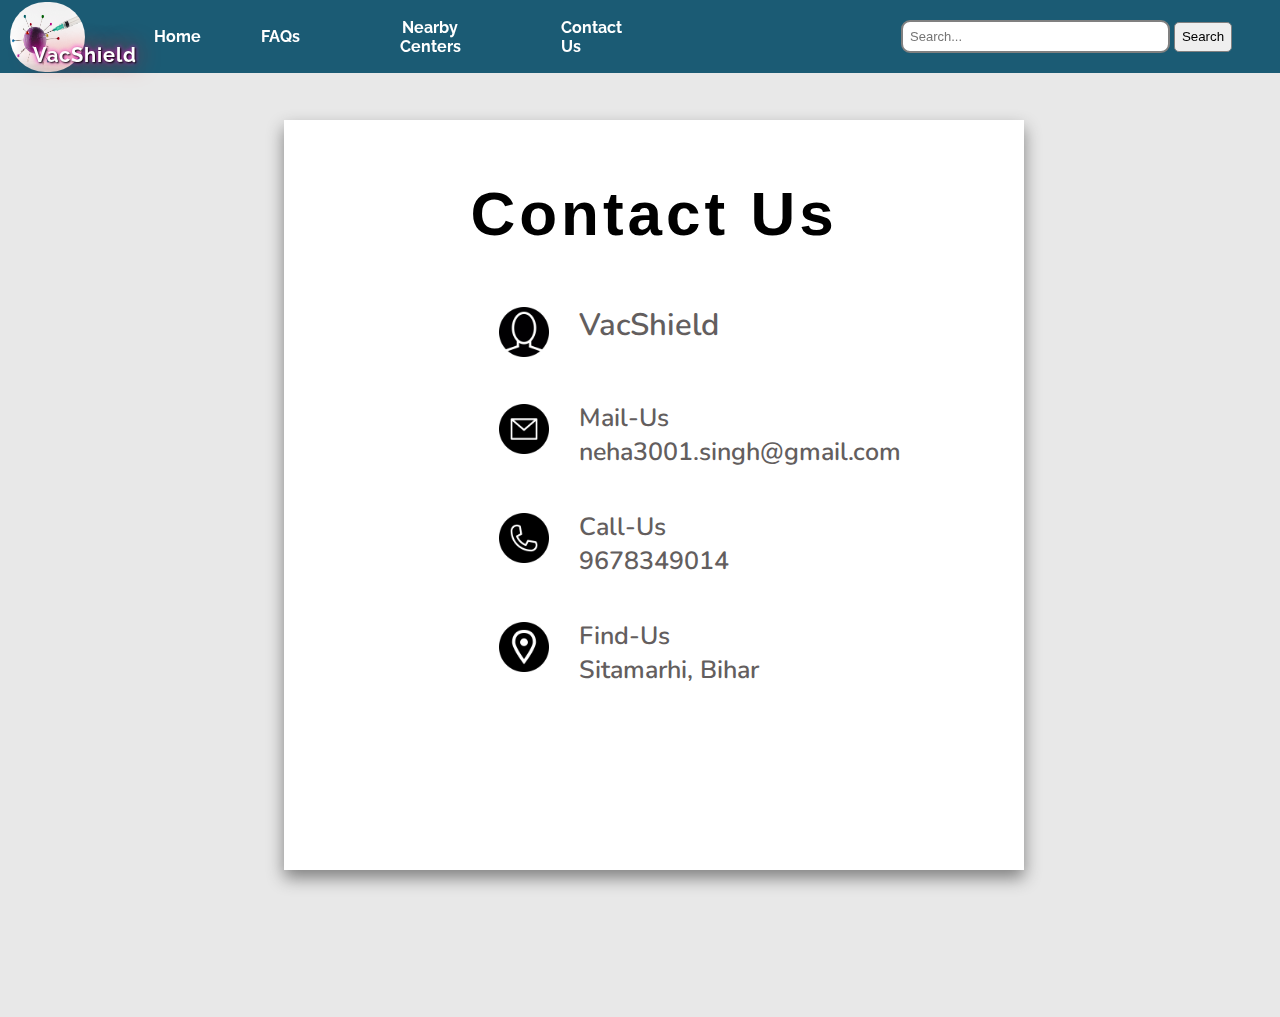
<file: contact_us.html>
<!DOCTYPE html>
<html lang="en">

<head>
    <meta charset="UTF-8">
    <meta http-equiv="X-UA-Compatible" content="IE=edge">
    <meta name="viewport" content="width=device-width, initial-scale=1.0">
    <link rel="stylesheet" href="contact_us.css">
    <link rel="stylesheet" href="home.css">
    <title>Document</title>
</head>

<body>
    <nav class="navbar">
        <ul class="nav-list ">
            <div class="logo"><img src="img/logo2.jpg" alt="logo"></div>
            <div class="shield">VacShield</div>
            <li> <a href="index.html">Home</a> </li>
            <li> <a href="FAQs.html">FAQs</a> </li>
            <li>
                <div class="dropdown">
                    <button class="dropbtn">Nearby Centers</button>
                    <div class="dropdown-content">
                        <a href="https://www.google.com/search?rlz=1C1CHBD_enIN882IN882&tbs=lf:1&tbm=lcl&sxsrf=ALeKk03OXveHGgiGUZGqy1lBHliEmNheLw:1625909101711&q=covid+vaccination+centres+in+bihar&rflfq=1&num=10&sa=X&ved=2ahUKEwjY4Mazl9jxAhVj4nMBHRYwCs0QjGp6BAgQEBs&biw=1397&bih=679"
                            target="_blank">Bihar</a>
                        <a href="https://www.google.com/search?q=covid+vaccination+centres+in+uttar+pradesh&rlz=1C1CHBD_enIN882IN882&biw=1397&bih=679&tbm=lcl&sxsrf=ALeKk02CM9xLwxXDJ_iMxQZD8j6NLOHtUQ%3A1625909134682&ei=jmfpYNCUKdX0z7sPiLe1iAM&oq=covid+vaccination+centres+in+uttar&gs_l=psy-ab.3.1.0l4j0i22i30k1l5.104637.105355.0.108214.5.5.0.0.0.0.306.579.2-1j1.2.0....0...1c.1.64.psy-ab..3.2.578....0.auHTNCKqZr0"
                            target="_blank">Uttar Pradesh</a>
                        <a href="https://www.google.com/search?q=covid+vaccination+centres+in+west+bengal&rlz=1C1CHBD_enIN882IN882&biw=1397&bih=679&tbm=lcl&sxsrf=ALeKk02fh3pGJoYN9ZPTYwXAglxjIpjkbA%3A1625909244990&ei=_GfpYOL3O_OF4t4PoIyvgAE&oq=covid+vaccination+centres+in+wes&gs_l=psy-ab.3.0.0l10.40572.41124.0.42421.3.3.0.0.0.0.315.514.0j1j0j1.2.0....0...1c.1.64.psy-ab..1.2.514....0.cJvi_5jQFJ8"
                            target="_blank">West Bengal</a>
                        <a href="https://www.google.com/search?q=covid+vaccination+centres+in+andhra+pradesh&rlz=1C1CHBD_enIN882IN882&biw=1397&bih=679&tbm=lcl&sxsrf=ALeKk02ol40-t9zZnVhCHeqFGg08TeE2gQ%3A1625909288671&ei=KGjpYKC5KK3Xz7sP3v2f0AU&oq=covid+vaccination+centres+in+andh&gs_l=psy-ab.3.0.0j0i263i20k1j0l2j0i22i30k1l2j0i22i10i30k1j0i22i30k1l3.35347.35866.0.37178.4.4.0.0.0.0.202.573.0j1j2.3.0....0...1c.1.64.psy-ab..1.3.572....0.F1iKf2sUdqA"
                            target="_blank">Andhra Pradesh</a>
                        <a href="https://www.google.com/search?q=covid+vaccination+centres+in+chhattisgarh&rlz=1C1CHBD_enIN882IN882&biw=1397&bih=679&tbm=lcl&sxsrf=ALeKk01KyRM_djoTh80XmOD-63ZJleu4Hg%3A1625909350017&ei=ZmjpYMFQgYD1A6eSoqAJ&oq=covid+vaccination+centres+in+chhattisgarh&gs_l=psy-ab.3..0i22i30k1l3j0i22i10i30k1.2283.3144.0.3766.4.4.0.0.0.0.218.645.2-3.3.0....0...1c.1.64.psy-ab..1.3.645....0.fZVXY6NqZqc"
                            target="_blank">Chhattisgarh</a>
                        <a href="https://www.google.com/search?q=covid+vaccination+centres+in+rajasthan&rlz=1C1CHBD_enIN882IN882&biw=1397&bih=679&tbm=lcl&sxsrf=ALeKk02ujJ3Hqg7781e_krhtA-TcFxy3Vw%3A1625909354621&ei=amjpYIC6JcSCyAOmjJeoAw&oq=covid+vaccination+centres+in+raj&gs_l=psy-ab.3.1.0l8j0i22i30k1l2.16855.17267.0.18926.3.3.0.0.0.0.215.413.0j1j1.2.0....0...1c.1.64.psy-ab..1.2.412....0.wk6csOGcTSY"
                            target="_blank">Rajasthan</a>
                        <a href="https://www.google.com/search?q=covid+vaccination+centres+in+punjab&rlz=1C1CHBD_enIN882IN882&biw=1397&bih=679&tbm=lcl&sxsrf=ALeKk02E36jqDNR9vDULkrIz-pEInn516A%3A1625909374749&ei=fmjpYOyZLYyy9QO-yJb4Cw&oq=covid+vaccination+centres+in+punjab&gs_l=psy-ab.3..0j0i22i30k1.11233.13267.0.13615.6.6.0.0.0.0.244.869.0j2j2.4.0....0...1c.1.64.psy-ab..2.4.867...35i39k1j0i457k1j0i203k1.0._24EbdNJFN4"
                            target="_blank">Punjab</a>
                        <a href="https://www.google.com/search?q=covid+vaccination+centres+in+delhi&rlz=1C1CHBD_enIN882IN882&biw=1397&bih=679&tbm=lcl&sxsrf=ALeKk03GXPytZjIh5hU2bVlgOG0RYkX1Kg%3A1625909389390&ei=jWjpYOeaF5K1rQG0yJ_QBg&oq=covid+vaccination+centres+in+delhi&gs_l=psy-ab.3..0l2j0i22i30k1l2j0i203k1.42999.43726.0.44128.5.5.0.0.0.0.234.427.0j1j1.2.0....0...1c.1.64.psy-ab..3.2.425....0.zbNP-gdP4tE"
                            target="_blank">Delhi</a>
                        <a href="https://www.google.com/search?q=covid+vaccination+centres+in+harayna&rlz=1C1CHBD_enIN882IN882&biw=1397&bih=679&tbm=lcl&sxsrf=ALeKk02G5czf3yzX6GfVMENlOQWaT7WA6Q%3A1625909434933&ei=umjpYI-7OOGP4-EPhd624Ag&oq=covid+vaccination+centres+in+harayna&gs_l=psy-ab.3..0i13k1j0i22i30k1l2.7765.9054.0.9907.7.7.0.0.0.0.309.735.0j1j1j1.3.0....0...1c.1.64.psy-ab..4.2.541....0.ua7Kr3bRdZ8"
                            target="_blank">Haryana</a>
                        <a href="https://www.google.com/search?q=covid+vaccination+centres+in+gujarat&rlz=1C1CHBD_enIN882IN882&biw=1397&bih=679&tbm=lcl&sxsrf=ALeKk00EA75QEmsOLpFrbst9wu8YAE9Clg%3A1625909445912&ei=xWjpYMqRN_-f4-EPzIKF-As&oq=covid+vaccination+centres+in+guj&gs_l=psy-ab.3.0.0l2j0i22i10i30k1j0i22i30k1l5.10002.12259.0.13684.5.5.0.0.0.0.227.412.0j1j1.2.0....0...1c.1.64.psy-ab..3.2.411....0.iU67tNAhiq4"
                            target="_blank">Gujarat</a>
                    </div>
                </div>
            <li>
                <a href="contact_us.html">Contact Us</a>
            </li>
        </ul>
        <div class="rightnav ">
            <input type="text" name="search" id="search" placeholder="Search...">
            <button class="btn btn-sm">Search</button>
        </div>
    </nav>
    <section class="bggray">
        <div id="contact">
            <p class="hd-cntc">Contact Us</p>

            <div class="cn-cn">
                <div class="link-1">
                    <img src="img/user-picture.png" class="contact-img">
                    <p class="cn-txt" style="font-size: 31px;
                    font-weight: 600;
                    color: #635e5e;"> VacShield</p>
                </div><br>
                <div class="link-1">
                    <img src="img/email.png" class="contact-img">
                    <p class="ml-txt" style="font-size: 25px;
                    font-weight: 600;color: #635e5e;">Mail-Us <br> <span >neha3001.singh@gmail.com</span></p>
                </div><br>
                <div class="link-2">
                    <img src="img/phone-call.png" class="contact-img">
                    <p class="cl-txt" style="font-size: 25px;font-weight: 600;color: #635e5e;">Call-Us <br><span > 9678349014</span></p>
                </div><br>
                <div class="link-3">
                    <img src="img/placeholder.png" class="contact-img">
                    <p class="al-txt" style="font-size: 25px;font-weight: 600;color: #635e5e;">Find-Us <br><span > Sitamarhi, Bihar</span></p>
                </div>

            </div>
        </div>
    </section>
</body>

</html>
</file>
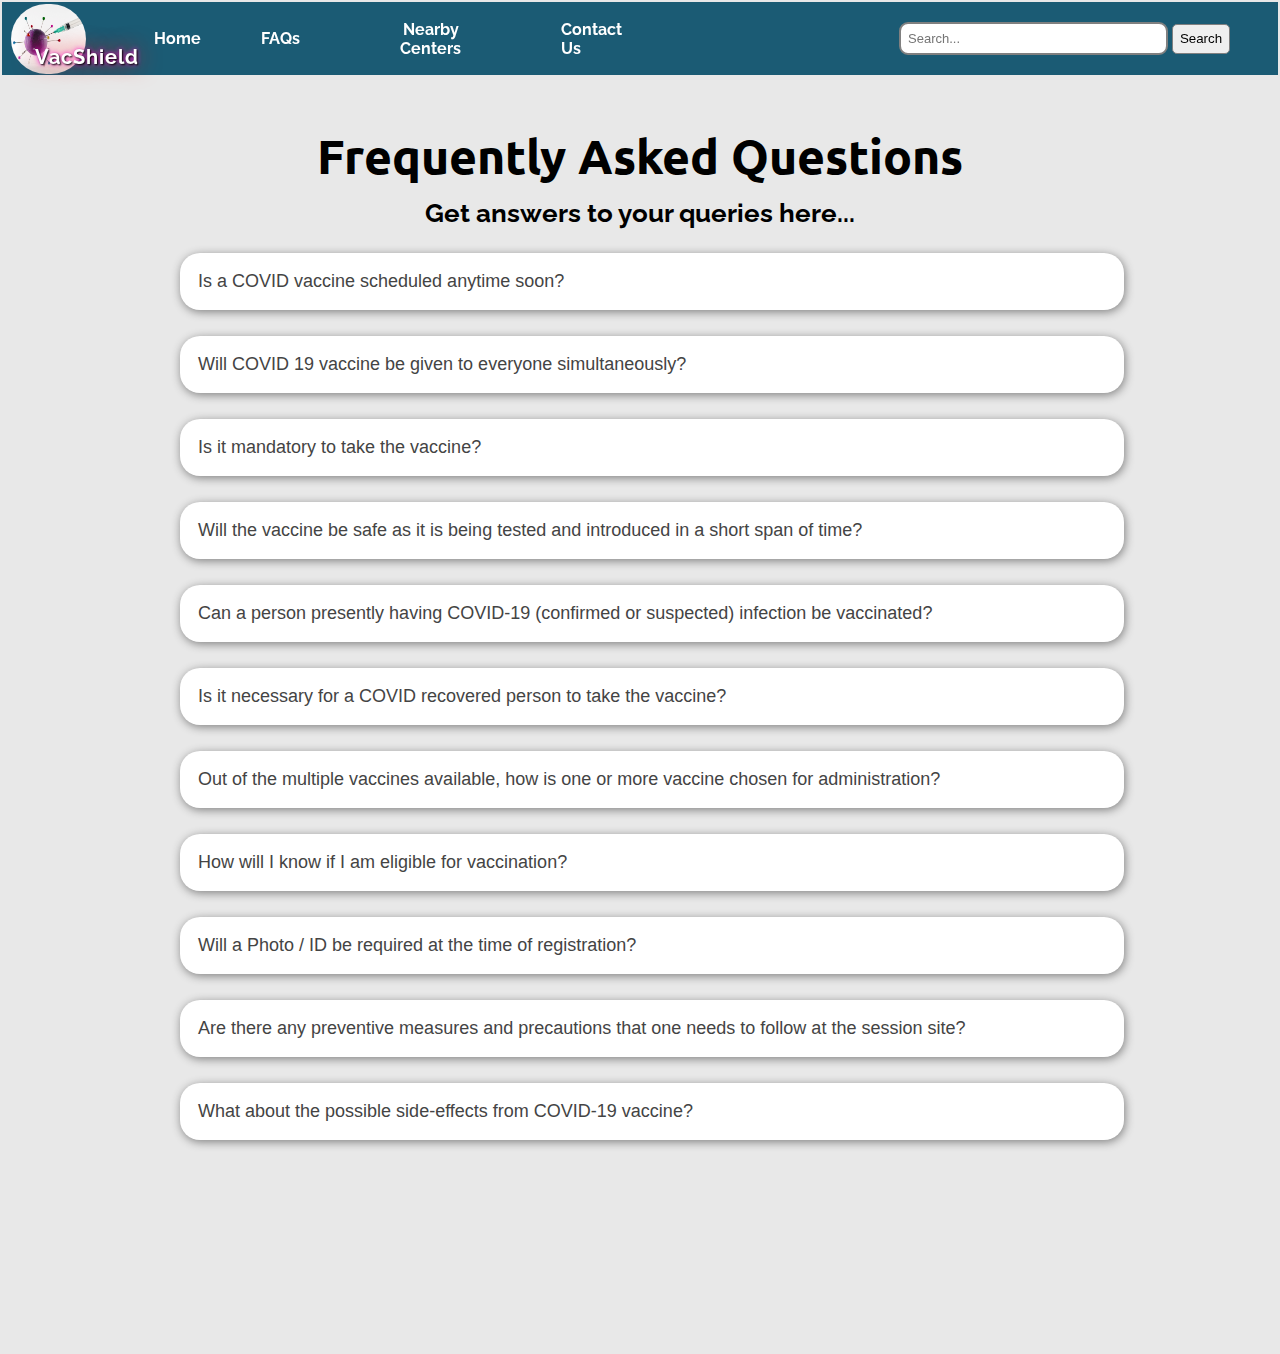
<file: FAQs.html>
<!DOCTYPE html>
<html lang="en">

<head>
    <meta charset="UTF-8">
    <meta http-equiv="X-UA-Compatible" content="IE=edge">
    <meta name="viewport" content="width=device-width, initial-scale=1.0">
    <link rel="stylesheet" href="FAQs.css">
    <link rel="stylesheet" href="register_here.css">
    <title>FAQs</title>
</head>

<body>
    <section class="bggray">

        <nav class="navbar">

            <ul class="nav-list ">
                <div class="logo"><img src="img/logo2.jpg" alt="logo"></div>
                <div class="shield">VacShield</div>
                <li> <a href="index.html">Home</a> </li>
                <li> <a href="FAQs.html">FAQs</a> </li>
                <li>
                    <div class="dropdown">
                        <button class="dropbtn">Nearby Centers</button>
                        <div class="dropdown-content">
                            <a href="https://www.google.com/search?rlz=1C1CHBD_enIN882IN882&tbs=lf:1&tbm=lcl&sxsrf=ALeKk03OXveHGgiGUZGqy1lBHliEmNheLw:1625909101711&q=covid+vaccination+centres+in+bihar&rflfq=1&num=10&sa=X&ved=2ahUKEwjY4Mazl9jxAhVj4nMBHRYwCs0QjGp6BAgQEBs&biw=1397&bih=679"
                                target="_blank">Bihar</a>
                            <a href="https://www.google.com/search?q=covid+vaccination+centres+in+uttar+pradesh&rlz=1C1CHBD_enIN882IN882&biw=1397&bih=679&tbm=lcl&sxsrf=ALeKk02CM9xLwxXDJ_iMxQZD8j6NLOHtUQ%3A1625909134682&ei=jmfpYNCUKdX0z7sPiLe1iAM&oq=covid+vaccination+centres+in+uttar&gs_l=psy-ab.3.1.0l4j0i22i30k1l5.104637.105355.0.108214.5.5.0.0.0.0.306.579.2-1j1.2.0....0...1c.1.64.psy-ab..3.2.578....0.auHTNCKqZr0"
                                target="_blank">Uttar Pradesh</a>
                            <a href="https://www.google.com/search?q=covid+vaccination+centres+in+west+bengal&rlz=1C1CHBD_enIN882IN882&biw=1397&bih=679&tbm=lcl&sxsrf=ALeKk02fh3pGJoYN9ZPTYwXAglxjIpjkbA%3A1625909244990&ei=_GfpYOL3O_OF4t4PoIyvgAE&oq=covid+vaccination+centres+in+wes&gs_l=psy-ab.3.0.0l10.40572.41124.0.42421.3.3.0.0.0.0.315.514.0j1j0j1.2.0....0...1c.1.64.psy-ab..1.2.514....0.cJvi_5jQFJ8"
                                target="_blank">West Bengal</a>
                            <a href="https://www.google.com/search?q=covid+vaccination+centres+in+andhra+pradesh&rlz=1C1CHBD_enIN882IN882&biw=1397&bih=679&tbm=lcl&sxsrf=ALeKk02ol40-t9zZnVhCHeqFGg08TeE2gQ%3A1625909288671&ei=KGjpYKC5KK3Xz7sP3v2f0AU&oq=covid+vaccination+centres+in+andh&gs_l=psy-ab.3.0.0j0i263i20k1j0l2j0i22i30k1l2j0i22i10i30k1j0i22i30k1l3.35347.35866.0.37178.4.4.0.0.0.0.202.573.0j1j2.3.0....0...1c.1.64.psy-ab..1.3.572....0.F1iKf2sUdqA"
                                target="_blank">Andhra Pradesh</a>
                            <a href="https://www.google.com/search?q=covid+vaccination+centres+in+chhattisgarh&rlz=1C1CHBD_enIN882IN882&biw=1397&bih=679&tbm=lcl&sxsrf=ALeKk01KyRM_djoTh80XmOD-63ZJleu4Hg%3A1625909350017&ei=ZmjpYMFQgYD1A6eSoqAJ&oq=covid+vaccination+centres+in+chhattisgarh&gs_l=psy-ab.3..0i22i30k1l3j0i22i10i30k1.2283.3144.0.3766.4.4.0.0.0.0.218.645.2-3.3.0....0...1c.1.64.psy-ab..1.3.645....0.fZVXY6NqZqc"
                                target="_blank">Chhattisgarh</a>
                            <a href="https://www.google.com/search?q=covid+vaccination+centres+in+rajasthan&rlz=1C1CHBD_enIN882IN882&biw=1397&bih=679&tbm=lcl&sxsrf=ALeKk02ujJ3Hqg7781e_krhtA-TcFxy3Vw%3A1625909354621&ei=amjpYIC6JcSCyAOmjJeoAw&oq=covid+vaccination+centres+in+raj&gs_l=psy-ab.3.1.0l8j0i22i30k1l2.16855.17267.0.18926.3.3.0.0.0.0.215.413.0j1j1.2.0....0...1c.1.64.psy-ab..1.2.412....0.wk6csOGcTSY"
                                target="_blank">Rajasthan</a>
                            <a href="https://www.google.com/search?q=covid+vaccination+centres+in+punjab&rlz=1C1CHBD_enIN882IN882&biw=1397&bih=679&tbm=lcl&sxsrf=ALeKk02E36jqDNR9vDULkrIz-pEInn516A%3A1625909374749&ei=fmjpYOyZLYyy9QO-yJb4Cw&oq=covid+vaccination+centres+in+punjab&gs_l=psy-ab.3..0j0i22i30k1.11233.13267.0.13615.6.6.0.0.0.0.244.869.0j2j2.4.0....0...1c.1.64.psy-ab..2.4.867...35i39k1j0i457k1j0i203k1.0._24EbdNJFN4"
                                target="_blank">Punjab</a>
                            <a href="https://www.google.com/search?q=covid+vaccination+centres+in+delhi&rlz=1C1CHBD_enIN882IN882&biw=1397&bih=679&tbm=lcl&sxsrf=ALeKk03GXPytZjIh5hU2bVlgOG0RYkX1Kg%3A1625909389390&ei=jWjpYOeaF5K1rQG0yJ_QBg&oq=covid+vaccination+centres+in+delhi&gs_l=psy-ab.3..0l2j0i22i30k1l2j0i203k1.42999.43726.0.44128.5.5.0.0.0.0.234.427.0j1j1.2.0....0...1c.1.64.psy-ab..3.2.425....0.zbNP-gdP4tE"
                                target="_blank">Delhi</a>
                            <a href="https://www.google.com/search?q=covid+vaccination+centres+in+harayna&rlz=1C1CHBD_enIN882IN882&biw=1397&bih=679&tbm=lcl&sxsrf=ALeKk02G5czf3yzX6GfVMENlOQWaT7WA6Q%3A1625909434933&ei=umjpYI-7OOGP4-EPhd624Ag&oq=covid+vaccination+centres+in+harayna&gs_l=psy-ab.3..0i13k1j0i22i30k1l2.7765.9054.0.9907.7.7.0.0.0.0.309.735.0j1j1j1.3.0....0...1c.1.64.psy-ab..4.2.541....0.ua7Kr3bRdZ8"
                                target="_blank">Haryana</a>
                            <a href="https://www.google.com/search?q=covid+vaccination+centres+in+gujarat&rlz=1C1CHBD_enIN882IN882&biw=1397&bih=679&tbm=lcl&sxsrf=ALeKk00EA75QEmsOLpFrbst9wu8YAE9Clg%3A1625909445912&ei=xWjpYMqRN_-f4-EPzIKF-As&oq=covid+vaccination+centres+in+guj&gs_l=psy-ab.3.0.0l2j0i22i10i30k1j0i22i30k1l5.10002.12259.0.13684.5.5.0.0.0.0.227.412.0j1j1.2.0....0...1c.1.64.psy-ab..3.2.411....0.iU67tNAhiq4"
                                target="_blank">Gujarat</a>
                        </div>
                    </div>
                <li>
                    <a href="contact_us.html">Contact Us</a>
                </li>
            </ul>
            <div class="rightnav ">
                <input type="text" name="search" id="search" placeholder="Search...">
                <button class="btn btn-sm">Search</button>
            </div>
        </nav>

        <h2 class="text-big">Frequently Asked Questions</h2>
        <h3 class="text-small">Get answers to your queries here...</h3>

        <button class="accordion ">Is a COVID vaccine scheduled anytime soon?</button>
        <div class="panel dp">
            <p>Yes, vaccine trials are under different stages of finalization. Government of India is geared to launch a
                vaccine for COVID 19 soon. For more information and updates visit www.mohfw.gov.in</p>
        </div>

        <button class="accordion">Will COVID 19 vaccine be given to everyone simultaneously?</button>
        <div class="panel dp">
            <p>
                Based on the potential availability of vaccines the Government of India has selected the priority groups
                who
                will be vaccinated on priority as they are at higher risk.

                The first group includes healthcare and frontline workers. The second group to receive COVID 19 vaccine
                will
                be persons over 50 years of age and persons under 50 years with comorbid conditions.</p>
        </div>

        <button class="accordion">Is it mandatory to take the vaccine?</button>
        <div class="panel dp">
            <p>Vaccination for COVID-19 is voluntary. However, it is advisable to receive the complete schedule of
                COVID-19
                vaccine for protecting one-self against this disease and also to limit the spread of this disease to the
                close contacts
                including family members, friends, relatives and co-workers.</p>
        </div>

        <button class="accordion">Will the vaccine be safe as it is being tested and introduced in a short span of
            time?</button>
        <div class="panel dp">
            <p>
                Vaccines will be introduced in the country only after the regulatory bodies clear it based on its safety
                and efficacy.</p>
        </div>

        <button class="accordion">Can a person presently having COVID-19 (confirmed or suspected) infection be
            vaccinated?</button>
        <div class="panel dp">
            <p>Person with confirmed or suspected COVID-19 infection may increase the risk of spreading the same to
                others at vaccination site. For this reason, infected individuals should defer vaccination for 14 days
                after symptoms
                resolution.</p>
        </div>
        <button class="accordion">Is it necessary for a COVID recovered person to take the vaccine?</button>
        <div class="panel dp">
            <p>Yes, it is advisable to receive complete schedule of COVID vaccine irrespective of past history of
                infection with COVID-19. This will help in developing a strong immune response against the disease.</p>
        </div>
        <button class="accordion">Out of the multiple vaccines available, how is one or more vaccine chosen for
            administration?</button>
        <div class="panel dp">
            <p>The safety and efficacy data from clinical trials of vaccine candidates are examined by Drug regulator of
                our country before granting the license for the same. Hence, all the COVID-19 vaccines that receive
                license will have
                comparable safety and efficacy.

                However, it must be ensured that the entire schedule of vaccination is completed by only one type of
                vaccine as different COVID-19 vaccines are not interchangeable.</p>
        </div>

        <button class="accordion">How will I know if I am eligible for vaccination?</button>
        <div class="panel dp">
            <p>In the initial phase, COVID 19 vaccine will be provided to the priority group- Health Care and Front-line
                workers.

                The 50 plus age group may also begin early based on vaccine availability.

                The eligible beneficiaries will be informed through their registered mobile number regarding the Health
                Facility where the vaccination will be provided and the scheduled time for the same. This will be done
                to avoid any inconvenience in registration and vaccination of beneficiaries.</p>
        </div>
        <button class="accordion">Will a Photo / ID be required at the time of registration?</button>
        <div class="panel dp">
            <p>
                The Photo ID produced at the time of registration must be produced and verified at the time of
                vaccination.
        </div>
        <button class="accordion">Are there any preventive measures and precautions that one needs to follow at the
            session site?</button>
        <div class="panel dp">
            <p>
                We request you to rest at the vaccination centre for atleast half an hour after taking the COVID-19
                vaccine. Inform the nearest health authorities / ANM / ASHA in case you feel any discomfort or
                uneasiness subsequently.

                Remember to continue following key COVID Appropriate Behaviours like wearing of mask, maintaining hand
                sanitization and physical distance (or 6 feet or Do Gaj).
        </div>
        <button class="accordion">What about the possible side-effects from COVID-19 vaccine?</button>
        <div class="panel dp">
            <p>
                COVID Vaccine will be introduced only when the safety is proven. As is true for other vaccines, the
                common side effects in some individuals could be mild fever, pain, etc. at the site of injection.

                States have been asked to start making arrangements to deal with any Covid-19 vaccine-related
                side-effects as one of the measures towards safe vaccine delivery among masses.
        </div>

        <script type="text/javascript" src="FAQs.js"></script>
    </section>
</body>

</html>
</file>
<file: contact_us.css>
@import url('https://fonts.googleapis.com/css2?family=Raleway&display=swap');
@import url('https://fonts.googleapis.com/css2?family=Ubuntu:wght@300&display=swap');
@import url('https://fonts.googleapis.com/css2?family=Dancing+Script:wght@600&display=swap');
@import url('https://fonts.googleapis.com/css2?family=Marck+Script&display=swap');
@import url('https://fonts.googleapis.com/css2?family=Nunito:wght@200&display=swap');
*{
    margin: 0;
    padding: 0;
}

#search{
    padding: 7px;
    font-size: 13px;
    border: 2px solid grey;
    border-radius: 9px;
    width: 251px;
    
}
.btn-sm{
    width: 58px;
    height: 30px;
    border: 1px solid gray;
    border-radius: 5px;
}

#contact{
	height: 750px;
    width: 58%;
    margin: 87px 282px;
	background-color: white;
	color : black;
    font-family: 'Nunito', sans-serif;
    box-shadow: 0px 8px 16px 0px gray;
}
.hd-cntc{
	text-align: center;
    font-size: 62px;
    font-weight: 900;
    font-family: 'Dancing Script', cursive;
    font-family: 'Nunito', sans-serif;
    font-family: 'Montserrat', sans-serif;
    letter-spacing: 4px;
    padding: 58px;
    margin: -42px 28px;
}


#contact img{
	
	display: block;
    display: block;
    margin: 3px 30px;
    cursor: pointer;
}
.contact-img{
	height: 50px;
	width: 50px;

}
.contact-img:hover{
	transform: rotate(360deg);
	height: 60px;
	width: 60px;
	transition-duration: 0.8s;
}
.cn-cn{
	padding-top: 20px;
	display: block;
}
.link-1,.link-2,.link-3{
	padding-left: 185px;;
    padding-top: 19px;
    display: flex;
    justify-content: flex-start;
    
}
.cn-text{
    margin: 25px;
    font-size: 21px;
}
/* .ml-text{
    margin: 26px;
}
.cl-text{
    margin: 26px;
}
.cl-text{
    margin: 26px;
} */
</file>
<file: home.css>
@import url('https://fonts.googleapis.com/css2?family=Raleway&display=swap');
@import url('https://fonts.googleapis.com/css2?family=Ubuntu:wght@300&display=swap');
@import url('https://fonts.googleapis.com/css2?family=Dancing+Script:wght@600&display=swap');
@import url('https://fonts.googleapis.com/css2?family=Marck+Script&display=swap');
@import url('https://fonts.googleapis.com/css2?family=Nunito:wght@200&display=swap');
*{
    margin: 0;
    padding: 0;
    /* background-color: gray; */
}
.shield {
    margin: -26px -22px;
    top: 95%;
    right: 91%;
    position: absolute;
    font-size: 20px;
    /* color: #ff2c2c; */
    font-family: 'Raleway', sans-serif;
    letter-spacing: 1px;
    font-weight: 700;
    color: white;
    text-shadow: 1px 1px 2px black, 0 0 25px #ff0000, 0 0 5px #ff12f8;
}
.logo{
    width: 20%;
    display: flex;
    justify-content: center;
    align-items: center;
}
.logo img{
    width: 61%;
    height: 70px;
    border-radius: 57px;
    /* border: 2px solid #800080; */
    margin-right: 29px;
}
.navbar{
    display: flex;
    align-items: center;
    justify-content: center;
    /* will make sticky */
    position: sticky;
    top: 0;
    cursor: pointer;
    background-color: #1b5b74;
    height: 73px;
}
.nav-list{
    width: 65%;
    /* background-color: darkcyan; */
    display: flex;
    align-items: center;
}

.nav-list li{
    list-style: none;
    padding: 26px 30px;
}
.nav-list li a{
    text-decoration: none;
    color: white;
    font-family: 'Raleway', sans-serif;
    font-size: 16px;
    font-weight: bold;
}
.nav-list li a:hover{
    /* text-decoration:underline; */
    font-size: 17.2px;
}
.rightnav{
    width: 50%; 
    text-align: right;
    padding: 0 48px;
}
#search{
    padding: 7px;
    font-size: 13px;
    border: 2px solid grey;
    border-radius: 9px;
    width: 251px;
    
}
.btn-sm{
    width: 58px;
    height: 30px;
    border: 1px solid gray;
    border-radius: 5px;
}

.bggray{
    height: 940px;
    background-color: #8080802e;
    padding: 2px;
}
.firstHalf{
    width: 100%;
    height: 350px;
    margin: 85px 33px;
    background-size: 100% 156%;
    background-image: url(img/img1.jpg);
    animation: slider 20s infinite linear;
    flex-direction: column;
    box-shadow: 1px 2px 10px grey;
}

.secondHalf{
    width: 30%;
    height: 280px;
    padding: 17px;
}

.form{
    max-width: 500px;
    margin: -25px auto;
    background-color: white;
    box-shadow: 1px 2px 10px grey;
    /* border: 2px solid black;*/
    height: 320px;
}
.form-input{
    width: 71%;
    font-size: 19px;
    border: 2px solid gray;
    border-radius: 8px;
    margin: 9px 52px;
    font-family: 'Ubuntu', sans-serif;
    padding: 5px 4px;
}
.btn-dark{
    color: white;
    border: 2px solid #00aee3;
    border-radius: 11px;
    width: 292px;
    height: 36px;
    font-size: 21px;
    background-color: #00aee3;
    font-family: sans-serif;
    /* text-align: center; */
    margin: 9px 44px;
    /* cursor: pointer; */
}
.login{
    font-family: 'Ubuntu', sans-serif;
    /* font-family: 'Dancing Script', cursive; */
    font-family: 'Nunito', sans-serif;
    text-align: center;
    padding: 11px 0;
    margin: 2px;
    text-align: center;
    padding: 11px 0;
    margin: 2px;
    font-size: 37px;
}
.noacc{
    font-size: 18px;
    font-weight: 100;
    /* margin: 25px; */
    font-family: Verdana, Geneva, Tahoma, sans-serif;
    margin: 20px 28px;
}
.noacc a{
    text-decoration: none ;
    color: #1b5b74a3;;
}
.noacc a:hover{
    /* text-decoration: underline; */
    text-decoration: none;
    color: #00aee3;
    font-size: 20px;
}
.box-main{
    display: flex;
    justify-content: center;
    align-items: center;
    margin: -50px 32px;
}
.dropdown-content {
    display: none;
    position: absolute;
    background-color: gray;
    min-width: 160px;
    box-shadow: 0px 8px 16px 0px rgba(0,0,0,0.2);
    z-index: 1;
  }
  .dropbtn {
    background-color: #1b5b74;    
    color: white;
    padding: 16px;
    font-size: 16px;
    border: none;
    font-family: 'Raleway', sans-serif;
    font-size: 16px;
    font-weight: bold;
    cursor: pointer;
  }

  .dropdown-content a {
    color: black;
    padding: 12px 16px;
    text-decoration: none;
    display: block;
    
  }
  .dropdown-content a:hover {
      color: white;
      text-decoration: none;
      font-size: 17px;
    }

  .dropdown:hover .dropdown-content {
    display: block;
}
  
  .dropdown:hover .dropbtn {
    font-size: 16.8px;
  }
@keyframes slider {
    0%{background-image: url('img/img1.jpg'); }
    25%{background-image: url('img/img2.jpg'); }
    50%{background-image: url('img/img3.jpg');}
    75%{background-image: url('img/img4.jpg');}
}

.fade {
    -webkit-animation-name: fade;
    -webkit-animation-duration: 1.5s;
    animation-name: fade;
    animation-duration: 1.5s;
  }
  
  @-webkit-keyframes fade {
    from {opacity: .4} 
    to {opacity: 1}
  }
  
  @keyframes fade {
    from {opacity: .4} 
    to {opacity: 1}
  }
  .slideshow-container{
      width: 60%;
      /* position: relative; */
      margin: auto;
      display: flex;
      overflow: hidden;
      box-shadow: 0px 8px 16px 0px gray;
    }
.dot {
  cursor: pointer;
  height: 15px;
  width: 15px;
  margin: 0 2px;
  background-color: #bbb;
  border-radius: 50%;
  display: inline-block;
  transition: background-color 0.6s ease;
}

.active, .dot:hover {
  background-color: #717171;
}

.fade {
    -webkit-animation-name: fade;
    -webkit-animation-duration: 1.5s;
    animation-name: fade;
    animation-duration: 1.5s;
  }
/* footer */

.footer{
	top: 0;
    background-color: #1b5b74;
    background-color: #1b5b74db;
    color: black;
    height: 200px;
    bottom: 0;
    position: relative;
    text-align: center;
    display: flex;
    justify-content: center;
    font-family: 'Nunito', sans-serif;
    font-weight: 700;
}
.images{
	position: absolute;
	top:80px;
	text-align: center;
}
.social-img{
	width: 50px;
	height: 50px;
	padding-right: 10px;
}
.social-img:hover{
	transform: rotate(360deg);
	height: 60px;
	width: 60px;
	transition-duration: 0.8s;
}
.cnct-me{
	text-align: center;
	position: absolute;
	top:8px;
    font-size: xx-large;
}
.cpy{
	text-align: center;
	position: absolute;
	top:150px;
}
</file>
<file: FAQs.css>
@import url('https://fonts.googleapis.com/css2?family=Ubuntu:wght@300&display=swap');
@import url('https://fonts.googleapis.com/css2?family=Raleway:wght@100&display=swap');
*{
    margin: 0;
    padding: 0;
}
.bggray{
    height: 1100px;
    background-color: #8080802e;
    padding: 2px;
}
.accordion {
    background-color: #eee;
    background-color: white;
    color: #444;
    cursor: pointer;
    padding: 18px;
    /* margin: 81px; */
    width: 74%;
    border: none;
    text-align: left;
    outline: none;
    font-size: 18px;
    transition: 0.4s;
    font-family: Verdana, Geneva, Tahoma, sans-serif;
    font-weight: 500;
    margin: 13px 178px;
    box-shadow: 1px 2px 10px grey;
    border-radius: 20px;
}
  .active, .accordion:hover {
    background-color: #ccc; 
  }
  
  .panel {
    padding: 0 18px;
    display: none;
    /* background-color: white; */
    overflow: hidden;
    /* background-color: #8080802e */
  }

  .text-big{
    margin-top: 50px;
    text-align: center;
    font-size: 48px;
    font-family:'Ubuntu', sans-serif;
  }
  .text-small{
    text-align: center;
    font-size: 26px;
    padding: 7px;
    font-family: 'Raleway', sans-serif; 
    margin: 5px;
}
.dp{
    /* font-weight: bold; */
    font-family:Verdana, Geneva, Tahoma, sans-serif;
    margin: 5px 194px;
}
</file>
<file: register_here.css>
@import url('https://fonts.googleapis.com/css2?family=Raleway&display=swap');
@import url('https://fonts.googleapis.com/css2?family=Ubuntu:wght@300&display=swap');
@import url('https://fonts.googleapis.com/css2?family=Nunito:wght@200&display=swap');
@import url('https://fonts.googleapis.com/css2?family=Dancing+Script:wght@600&display=swap');
@import url('https://fonts.googleapis.com/css2?family=Marck+Script&display=swap');

*{
    margin: 0;
    padding: 0;
    /* background-color: gray; */
}
.shield {
    margin: -26px -22px;
    top: 95%;
    right: 91%;
    position: absolute;
    font-size: 20px;
    /* color: #ff2c2c; */
    font-family: 'Raleway', sans-serif;
    letter-spacing: 1px;
    font-weight: 700;
    color: white;
    text-shadow: 1px 1px 2px black, 0 0 25px #ff0000, 0 0 5px #ff12f8;
}
.logo{
    width: 20%;
    display: flex;
    justify-content: center;
    align-items: center;
}
.logo img{
    width: 61%;
    height: 70px;
    border-radius: 57px;
    /* border: 2px solid #800080; */
    margin-right: 29px;
}
.navbar{
    display: flex;
    align-items: center;
    justify-content: center;
    /* will make sticky */
    position: sticky;
    top: 0;
    cursor: pointer;
    background-color: #1b5b74;
    height: 73px;
}
.nav-list{
    width: 65%;
    /* background-color: darkcyan; */
    display: flex;
    align-items: center;
}

.nav-list li{
    list-style: none;
    padding: 26px 30px;
}
.nav-list li a{
    text-decoration: none;
    color: white;
    font-family: 'Raleway', sans-serif;
    font-size: 16px;
    font-weight: bold;
}
.nav-list li a:hover{
    /* text-decoration:underline; */
    font-size: 16.8px;
}
.rightnav{
    width: 50%; 
    text-align: right;
    padding: 0 48px;
}
#search{
    padding: 7px;
    font-size: 13px;
    border: 2px solid grey;
    border-radius: 9px;
    width: 251px;
    
}
.btn-sm{
    width: 58px;
    height: 30px;
    border: 1px solid gray;
    border-radius: 5px;
}
.dropdown-content {
    display: none;
    position: absolute;
    background-color: gray;
    min-width: 160px;
    box-shadow: 0px 8px 16px 0px rgba(0,0,0,0.2);
    z-index: 1;
  }
  .dropbtn {
    background-color: #1b5b74;    
    color: white;
    padding: 16px;
    font-size: 16px;
    border: none;
    font-family: 'Raleway', sans-serif;
    font-size: 16px;
    font-weight: bold;
    cursor: pointer;
  }

  .dropdown-content a {
    color: black;
    padding: 12px 16px;
    text-decoration: none;
    display: block;
    
  }
  .dropdown-content a:hover {
      color: white;
      text-decoration: none;
      font-size: 17px;
    }

  .dropdown:hover .dropdown-content {
    display: block;
}
  
  .dropdown:hover .dropbtn {
    font-size: 16.6px;
  }
.bggray{
    height: 1350px;
    background-color: #8080802e;
    padding: 2px;
}
.Register{
    background-color: white;
    height: 1140px;
    box-shadow: 1px 2px 10px grey;
    margin: 41px 380px;
}
.form{
    max-width: 500px;
    margin: -25px auto;
}
.form-input{
    width: 100%;
    font-size: 19px;
    border: 2px solid gray;
    border-radius: 8px;
    margin: 11px 0;
    font-family: 'Ubuntu', sans-serif;
    padding: 5px 4px;
}
.btn-dark{
    color: white;
    border: 2px solid #00aee3;
    border-radius: 11px;
    width: 504px;
    height: 43px;
    font-size: 21px;
    background-color: #00aee3;
    font-family: sans-serif;
    /* text-align: center; */
    margin: 22px 2px;
    cursor: pointer;
}

.text-footer{
    text-align: center;
    padding: 20px 10px;
    font-family: 'Ubuntu', sans-serif;
    display: flex;
    justify-content: center;
    color: white;
}
.text-center{
    text-align: center;
    padding: 20px;
    font-family: 'Ubuntu', sans-serif;
    font-family: 'Nunito', sans-serif;
    font-family: 'Dancing Script', cursive;
    /* font-family: 'Marck Script', cursive; */
    font-size: 46px;
    margin: 17px;
}
.address{
    display: flex;
    width: 102%;
}
.st{

    margin-left: 24px;
}
.vac{
    font-family: 'Ubuntu', sans-serif;
    font-size: 21px;
    color: grey;
    font-weight: 700;
    margin-top: 10px;
}
.vacname{
    font-size: 21px;
    padding: 9px;
    margin: 0 7px;
    font-family:'Ubuntu', sans-serif ;
    color: grey;

}
</file>
